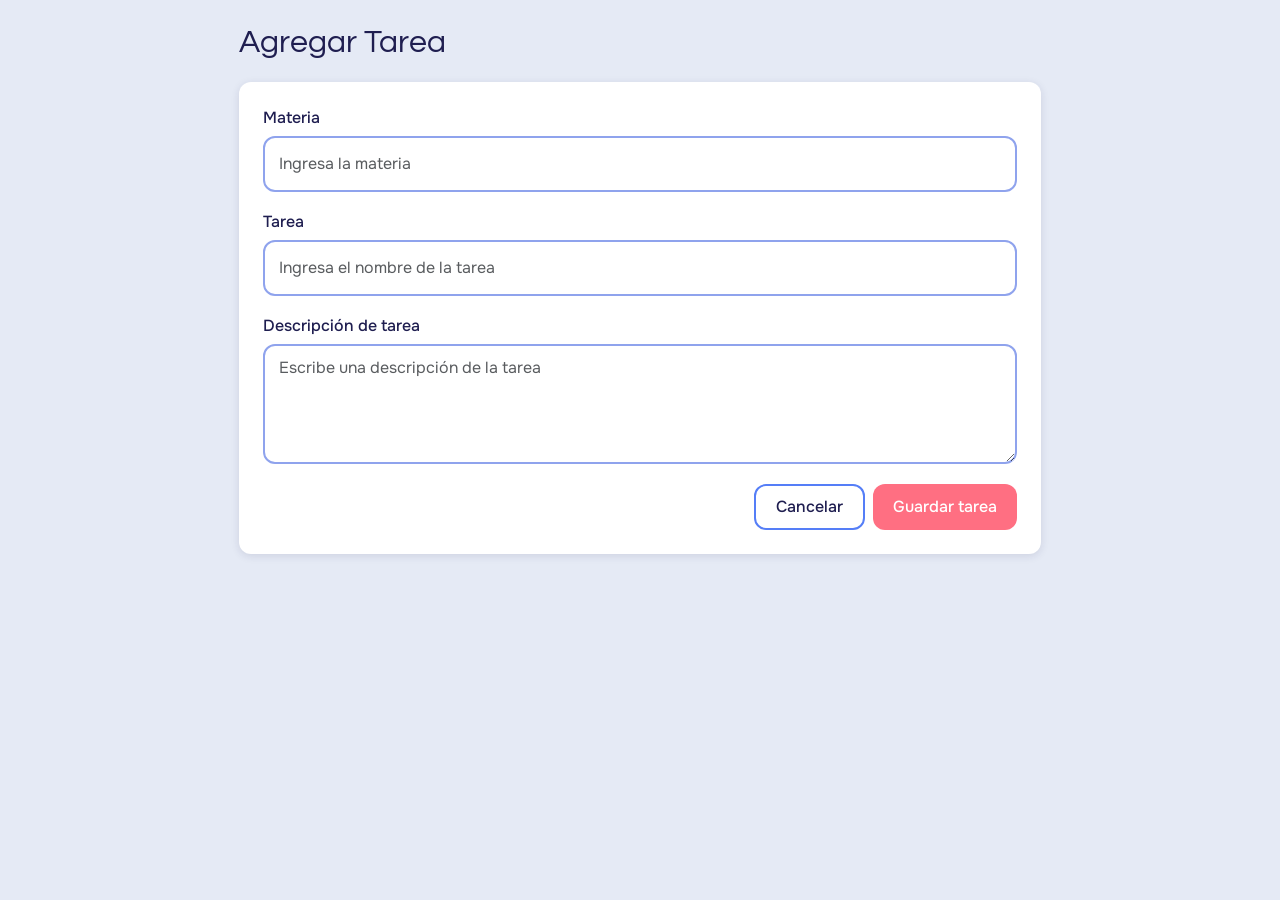
<file: Practica-2/agregar-tarea.html>
<!DOCTYPE html>
<html lang="es">

<head>
    <meta charset="UTF-8">
    <meta name="viewport" content="width=device-width, initial-scale=1.0">

    <title>Agregar Tarea - PetTask</title>

    <!-- Bootstrap -->
    <link href="https://cdn.jsdelivr.net/npm/bootstrap@5.3.8/dist/css/bootstrap.min.css" rel="stylesheet">

    <!-- Tipografías -->
    <link rel="preconnect" href="https://fonts.googleapis.com">
    <link rel="preconnect" href="https://fonts.gstatic.com" crossorigin>

    <link href="https://fonts.googleapis.com/css2?family=Onest:wght@400;500;600;700&family=Questrial&display=swap"
        rel="stylesheet">

    <!-- CSS -->
    <link rel="stylesheet" href="agregar-tarea.css">

</head>

<body>
    <main class="contenido">
        <h1 class="titulo"> Agregar Tarea </h1>
        <section class="tarjeta-formulario">
            <form>
                <div class="campo">
                    <label for="materia" class="form-label"> Materia </label>
                    <input type="text" id="materia" name="materia" class="form-control" placeholder="Ingresa la materia" required>
                </div>
                <div class="campo">
                    <label for="tarea" class="form-label"> Tarea </label>
                    <input type="text" id="tarea" name="tarea" class="form-control" placeholder="Ingresa el nombre de la tarea" required>
                </div>
                <div class="campo">
                    <label for="descripcion" class="form-label"> Descripción de tarea </label>
                    <textarea id="descripcion" name="descripcion" class="form-control" placeholder="Escribe una descripción de la tarea"></textarea>
                </div>
                <div class="botones d-flex justify-content-end gap-2">
                    <button type="button" class="btn-cancelar"> Cancelar </button>
                    <button type="submit" class="btn-guardar"> Guardar tarea </button>
                </div>
            </form>
        </section>
    </main>

    <!-- Bootstrap JS -->
    <script src="https://cdn.jsdelivr.net/npm/bootstrap@5.3.8/dist/js/bootstrap.bundle.min.js">
    </script>

</body>

</html>
</file>
<file: Practica-2/agregar-tarea.css>
:root {
    --fondo: #E5EAF5;
    --rosa: #FF6F82;
    --azul-claro: #8FA3ED;
    --azul: #557EF7;
    --azul-oscuro: #1F1E50;
    --blanco: #FFFFFF;
    --texto: #46464F;
}

* {
    box-sizing: border-box;
}

body {
    margin: 0;
    padding: 0;
    background-color: var(--fondo);
    color: var(--texto);
    font-family: 'Onest', sans-serif;
}

/* CONTENIDO */

.contenido {
    max-width: 850px;
    margin: 0 auto;
    padding: 24px;
}

.titulo {
    margin: 0 0 20px 0;
    color: var(--azul-oscuro);
    font-family: 'Questrial', sans-serif;
    font-size: 32px;
}

/* FORMULARIO */

.tarjeta-formulario {
    background-color: var(--blanco);
    border-radius: 12px;
    padding: 24px;

    box-shadow: 0 2px 8px rgba(31, 30, 80, 0.12);
}

/* CAMPOS */

.campo {
    margin-bottom: 18px;
}

.form-label {
    display: block;
    margin-bottom: 6px;
    color: var(--azul-oscuro);
    font-size: 16px;
    font-weight: 500;
    font-family: 'Onest', sans-serif;
}

.form-control {
    min-height: 56px;
    padding: 10px 14px;

    border: 2px solid var(--azul-claro);
    border-radius: 12px;

    background-color: var(--blanco);
    color: var(--texto);

    font-family: 'Onest', sans-serif;
    font-size: 16px;
}

.form-control:focus {
    border-color: var(--azul);

    box-shadow: 0 0 0 2px rgba(85, 126, 247, 0.20);
}

textarea.form-control {
    min-height: 120px;
    resize: vertical;
}

/* BOTONES */

.botones {
    margin-top: 20px;
}

.btn-guardar,
.btn-cancelar {
    min-height: 45px;
    padding: 9px 20px;
    border-radius: 12px;

    font-family: 'Onest', sans-serif;
    font-size: 16px;
    font-weight: 500;
}

.btn-guardar {
    border: none;
    background-color: var(--rosa);
    color: var(--blanco);
}

.btn-guardar:hover {
    background-color: #F05F74;
    color: var(--blanco);
}

.btn-cancelar {
    border: 2px solid var(--azul);
    background-color: transparent;
    color: var(--azul-oscuro);
}

.btn-cancelar:hover {
    background-color: var(--azul-claro);
    color: var(--azul-oscuro);
}

/* RESPONSIVE */

@media (max-width: 576px) {

    .contenido {
        padding: 16px;
    }

    .titulo {
        font-size: 28px;
        margin-bottom: 16px;
    }

    .tarjeta-formulario {
        padding: 16px;
    }

    .botones {
        flex-direction: column;
    }

    .btn-guardar,
    .btn-cancelar {
        width: 100%;
    }
}
</file>
